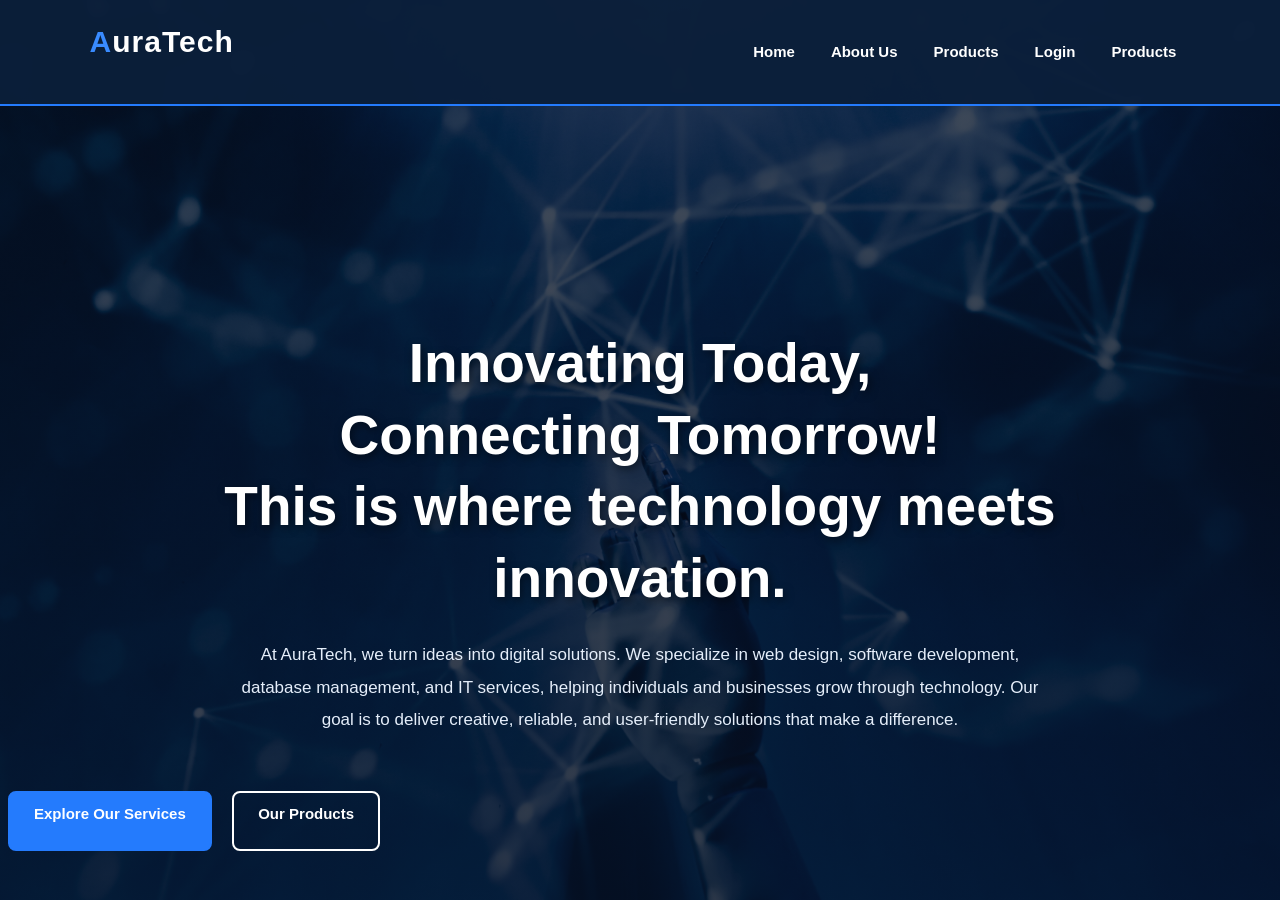
<file: index.html>
<!DOCTYPE html>
<html lang="en">
<head>
    <meta charset="UTF-8">
    <meta name="viewport" content="width=device-width, initial-scale=1.0">
    <title>AuraTech</title>
    <link rel="stylesheet" href="static/css/style.css">


</head>

<body>

    <!-- Header -->
      <!-- Strat of navigation -->
        <header>

            <nav class="navbar">

                <h2 class="logo">AuraTech</h2>

                <ul class="nav-links">
                    <li><a href="index.html">Home</a></li>
                    <li><a href="about.html">About Us</a></li>
                    <li><a href="contact.html">Products</a></li>
                    <li><a href="login.html">Login</a></li>
                    <li><a href="signup.html">Products</a></li>
                    
                </ul>

            </nav>

        </header>
    
    <!-- End of navigation -->

    <br><br><br><br>

   <!-- Home Section -->
    <div class="home">
        <h1>Innovating Today, <br> Connecting Tomorrow! <br>This is where technology meets innovation.</h1>


        <h4><p>At AuraTech, we turn ideas into digital solutions. We specialize in web design, software development, database management, and IT services, helping individuals and businesses grow through technology. Our goal is to deliver creative, reliable, and user-friendly solutions that make a difference.</p></h4>
    </div>
        
    <button>
        <p>
             <a href="service.html">Explore Our Services</a>
        </p>
    </button>

    <button>
        <p>
             <a href="products.html">Our Products</a>
        </p>
    </button>

    </div>



</body>
</html>

</body>
</html>
</file>
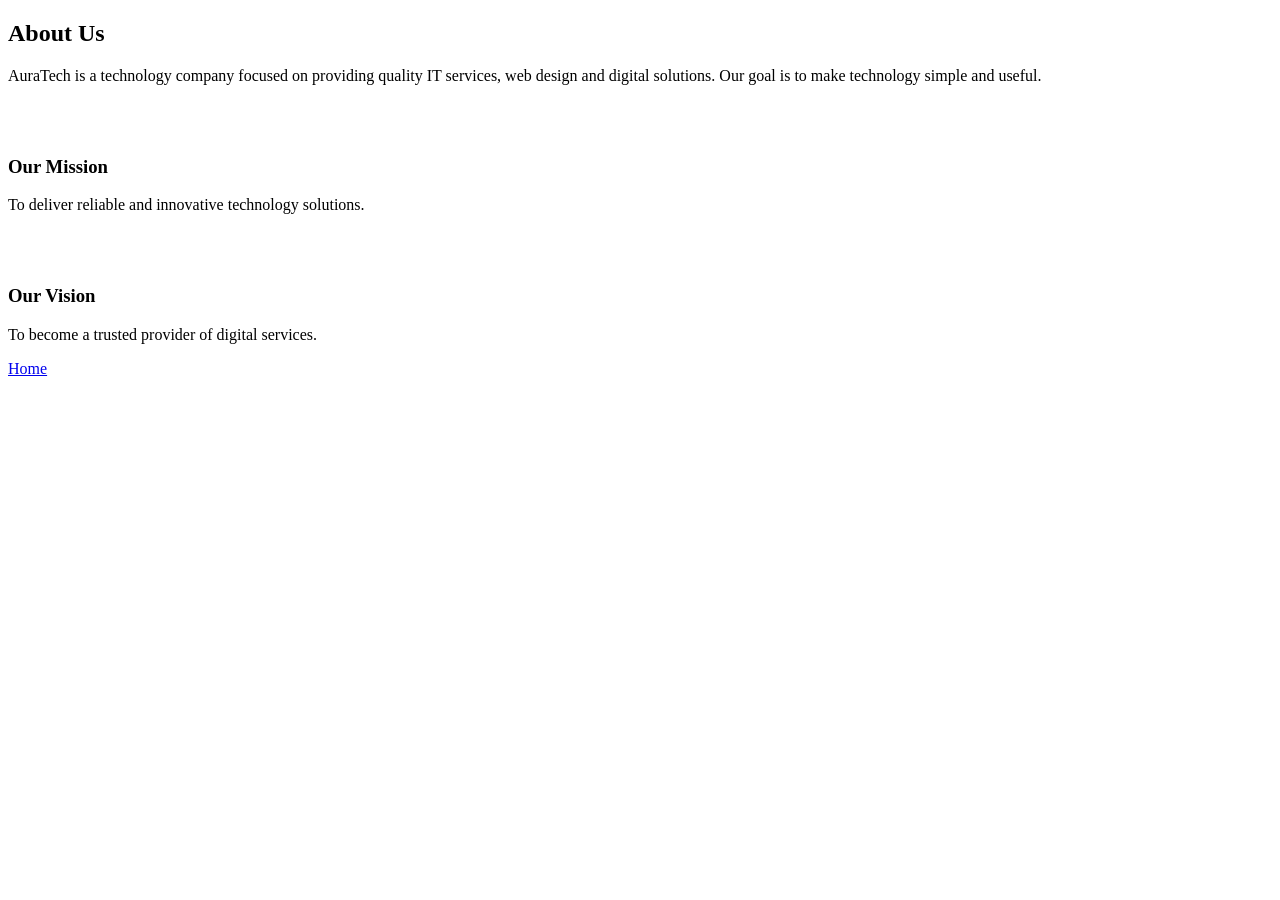
<file: about.html>
<!DOCTYPE html>
<html lang="en">
<head>
    <meta charset="UTF-8">
    <meta name="viewport" content="width=device-width, initial-scale=1.0">
    <title>About</title>
</head>
<body>
    <!-- About Us Section -->
    <div id="about">
        <h2>About Us</h2>
        <p>
            AuraTech is a technology company focused on providing
            quality IT services, web design and digital solutions.
            Our goal is to make technology simple and useful.
        </p>

        <br><br>

        <h3>Our Mission</h3>
        <p>To deliver reliable and innovative technology solutions.</p>

        <br><br>

        <h3>Our Vision</h3>
        <p>To become a trusted provider of digital services.</p>
    </div>

    <a href="index.html">Home</a>

</body>
</html>
</file>
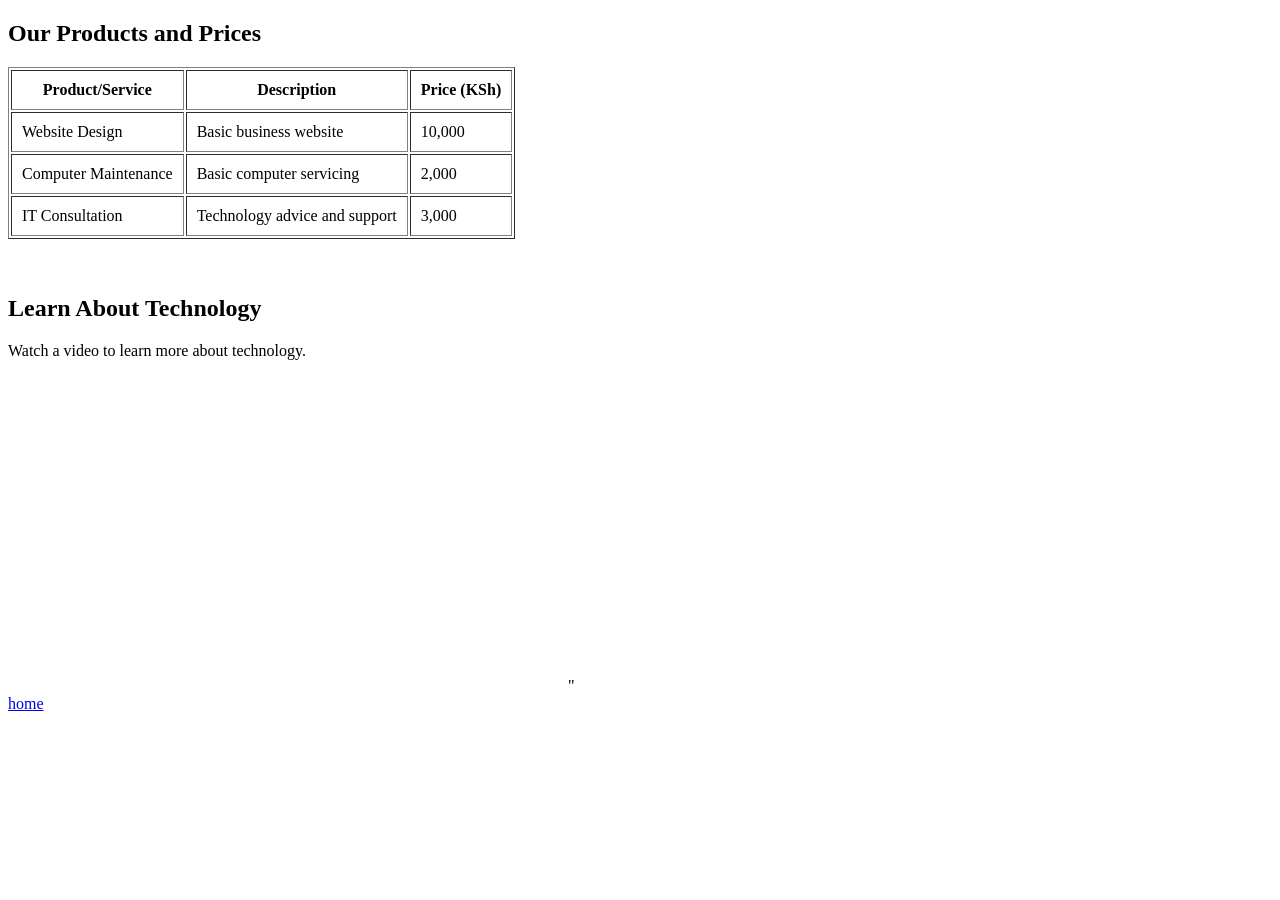
<file: contact.html>
<!DOCTYPE html>
<html lang="en">
<head>
    <meta charset="UTF-8">
    <meta name="viewport" content="width=device-width, initial-scale=1.0">
    <title>Document</title>
</head>
<body>
    <!-- Products Section -->
    <div id="products">
        <h2>Our Products and Prices</h2>

        <table border="1" cellpadding="10">
            <tr>
                <th>Product/Service</th>
                <th>Description</th>
                <th>Price (KSh)</th>
            </tr>

            <tr>
                <td>Website Design</td>
                <td>Basic business website</td>
                <td>10,000</td>
            </tr>

            <tr>
                <td>Computer Maintenance</td>
                <td>Basic computer servicing</td>
                <td>2,000</td>
            </tr>

            <tr>
                <td>IT Consultation</td>
                <td>Technology advice and support</td>
                <td>3,000</td>
            </tr>
        </table>
    </div>

    <br><br>

    <!-- Video Section -->
    <div id="video">
        <h2>Learn About Technology</h2>
        <p>Watch a video to learn more about technology.</p>

        <iframe width="560" height="315" src="https://www.youtube.com/embed/IzVSHQDGGUY?si=TALrf-hJe_-Qr-jE" title="YouTube video player" frameborder="0" allow="accelerometer; autoplay; clipboard-write; encrypted-media; gyroscope; picture-in-picture; web-share" referrerpolicy="strict-origin-when-cross-origin" allowfullscreen></iframe>"

    </div>

    <a href="index.html">home</a>

</body>
</html>
</file>
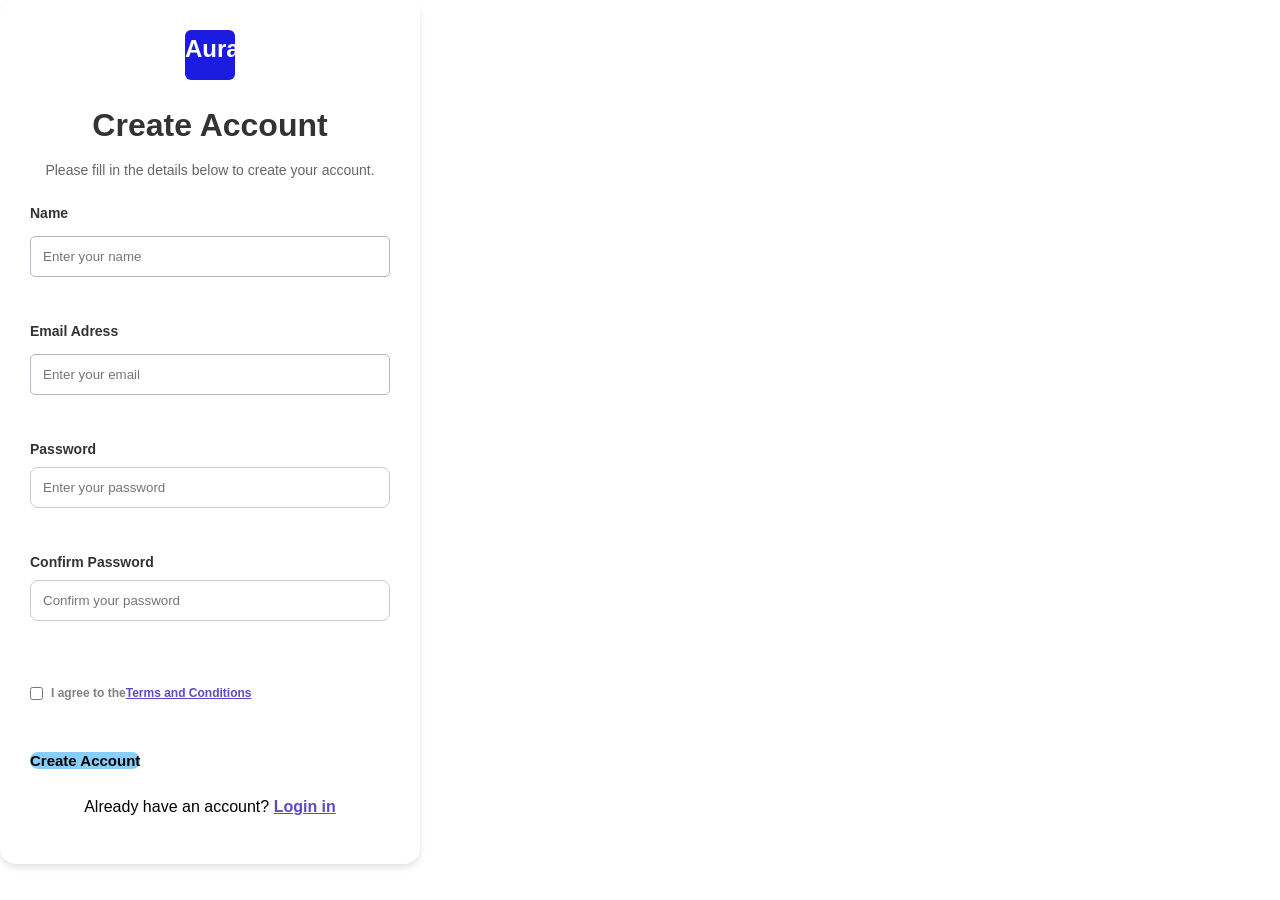
<file: login.html>
<!DOCTYPE html>
<html lang="en">
<head>
    <meta charset="UTF-8">
    <meta name="viewport" content="width=device-width, initial-scale=1.0">
    <title>Create Account</title>
    <link rel="stylesheet" href="static/css/style.css">
</head>
<body>
   <div class="container">
        <div class="logo2">AuraTech</div>
        <h1>Create Account</h1>
        <p class="subtitle">Please fill in the details below to create your account.</p>
            <form action="">
                <div class="input-group">
                    <label for="fname">Name</label>
                    <input type="text" id="fname" name="fname" placeholder="Enter your name" required>
                </div><br>

                <div class="input-group">
                    <label for="email">Email Adress</label>
                    <input type="email" id="email" name="email" placeholder="Enter your email" required>
                </div><br>

                <div class="input-group">
                    <label for="password">Password</label>
                    <input type="password" id="password" name="password" placeholder="Enter your password" required>
                </div><br>

                <div class="input-group">
                    <label for="confirm-password">Confirm Password</label>
                    <input type="password" id="confirm-password" name="confirm-password" placeholder="Confirm your password" required>
                </div><br>

                <div class="terms">
                    <input type="checkbox" id="terms" name="terms" required>
                    <label for="terms">I agree to the<a href="#">Terms and Conditions</a></label>
                </div><br>

                <button type="submit">Create Account</button><br>

                <p class="login">Already have an account? <a href="signup.html">Login in</a></p>

        </div>

            </form>
   </div>
</body>
</html>
</file>
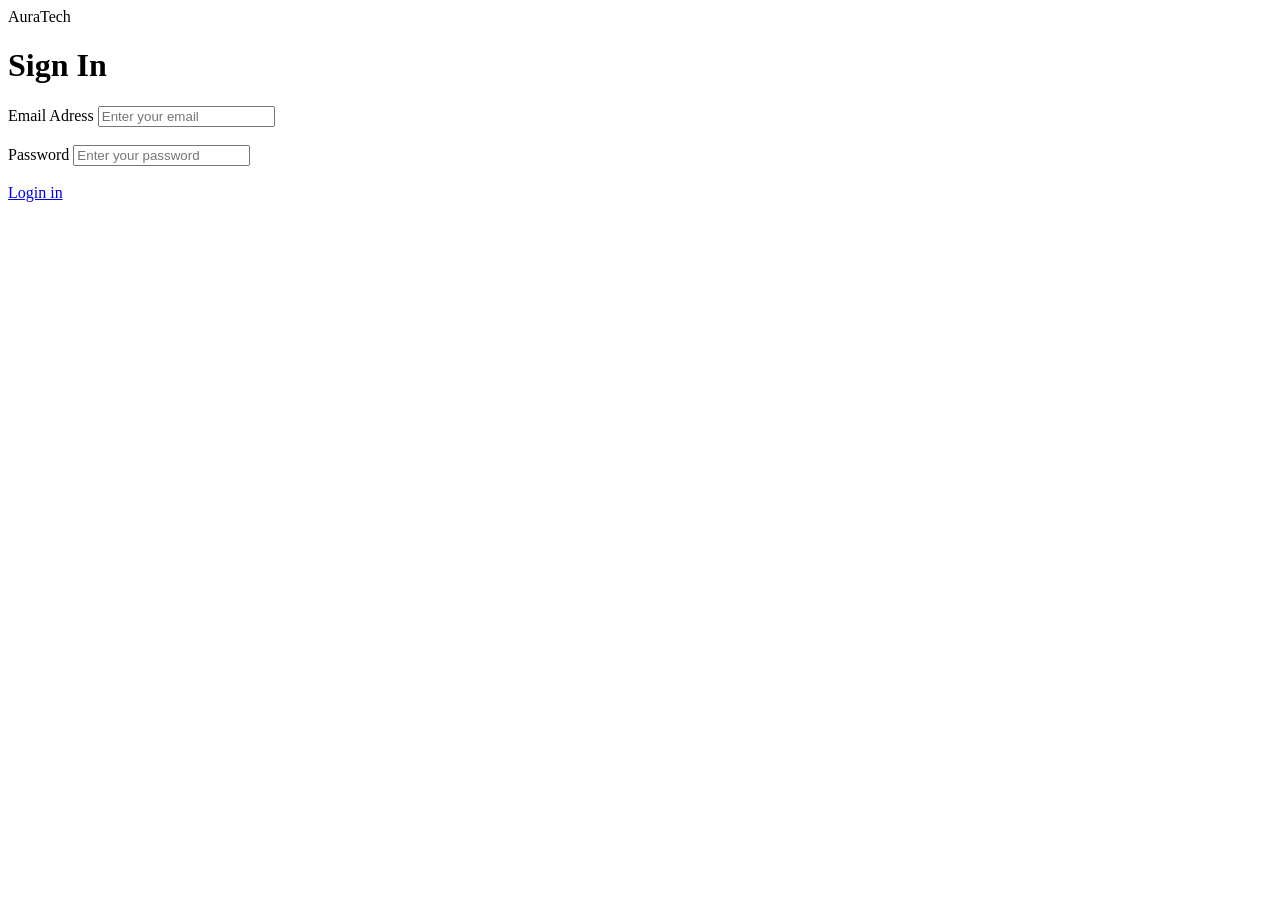
<file: signup.html>
<!DOCTYPE html>
<html lang="en">
<head>
    <meta charset="UTF-8">
    <meta name="viewport" content="width=device-width, initial-scale=1.0">
    <title>Login</title>
</head>
<body>
    <div class="container">
        <div class="logo">AuraTech</div>
        <h1>Sign In</h1>

            <div class="input-group">
                <label for="email">Email Adress</label>
                <input type="email" id="email" name="email" placeholder="Enter your email" required>
            </div><br>

             <div class="input-group">
                <label for="password">Password</label>
                <input type="password" id="password" name="password" placeholder="Enter your password" required>
            </div><br>

            <a href="index.html">Login in</a>
    </div>
    </div>    
</body>
</html>
</file>
<file: static/css/style.css>
/*GENERAL STYLING*/

* {
    margin: 0;
    padding: 0;
    box-sizing: border-box;
}

html {
    scroll-behavior: smooth;
}

body {
    font-family: Arial, Helvetica, sans-serif;
    background-color: white;
    color: black;
    line-height: 1.6;
}


/*NAVIGATION BAR*/

header {
    width: 100%;
    background-color: rgba(11, 31, 58, 0.96);
    color: white;
    padding: 18px 7%;
    border-bottom: 2px solid #247BFD;
}

.navbar {
    display: flex;
    justify-content: space-between;
    align-items: center;
    flex-wrap: wrap;
    gap: 15px;
}

.logo {
    color: white;
    font-size: 30px;
    font-weight: bold;
    letter-spacing: 1px;
}

.logo::first-letter {
    color: #398BFF;
}

.nav-links {
    list-style-type: none;
    margin: 0;
    padding: 0;
    display: flex;
    align-items: center;
    gap: 8px;
    background-color: transparent;
    overflow: visible;
}

.nav-links li {
    float: none;
}

.nav-links li a {
    display: block;
    color: white;
    text-align: center;
    padding: 10px 14px;
    text-decoration: none;
    font-size: 15px;
    font-weight: bold;
    border-radius: 6px;
    transition: 0.3s ease;
}

.nav-links li a:hover {
    background-color: #247BFD;
    color: white;
}


/*HOMEPAGE BACKGRO*/

body:has(.home) {
    min-height: 100vh;
    background-image:
        linear-gradient(
            rgba(5, 15, 35, 0.70),
            rgba(5, 15, 35, 0.80)
        ),
        url("../images/home.jpg");
    background-size: cover;
    background-repeat: no-repeat;
    background-position: center;
    background-attachment: fixed;
    color: white;
}


/*HOMEPAGE CONTENT*/

.home {
    max-width: 1000px;
    margin: 100px auto 20px;
    padding: 20px 30px;
    text-align: center;
}

.home h1 {
    color: white;
    font-size: clamp(32px, 5vw, 55px);
    line-height: 1.3;
    margin-bottom: 25px;
    text-shadow: 2px 3px 8px rgba(0, 0, 0, 0.5);
}

.home h4 {
    max-width: 800px;
    margin: 0 auto;
    color: #E5EEFA;
    font-size: 17px;
    font-weight: normal;
    line-height: 1.9;
}

.home p {
    margin-bottom: 0;
}


/*HOMEPAGE BUTTONS*/

body:has(.home) > button {
    display: inline-block;
    background-color: #247BFD;
    border: 2px solid #247BFD;
    border-radius: 8px;
    padding: 12px 24px;
    margin: 15px 8px;
    cursor: pointer;
    font-size: 15px;
    font-weight: bold;
    transition: 0.3s ease;
}

body:has(.home) > button a {
    color: white;
    text-decoration: none;
    font-weight: bold;
}

body:has(.home) > button:hover {
    background-color: transparent;
    border-color: white;
    transform: translateY(-3px);
    box-shadow: 0 5px 15px rgba(0, 0, 0, 0.3);
}

body:has(.home) > button:nth-of-type(2) {
    background-color: transparent;
    border-color: white;
}

body:has(.home) > button:nth-of-type(2):hover {
    background-color: #247BFD;
    border-color: #247BFD;
}


/* LOGIN AND SIGNUP CONTAINER*/

.container {
    background-color: #fff;
    padding: 30px;
    border-radius: 16px;
    box-shadow: 0 4px 6px rgba(0, 0, 0, 0.1);
    width: 100%;
    max-width: 420px;
}

.logo2 {
    display: block;
    margin: 0 auto 20px;
    width: 50px;
    height: 50px;
    place-items: center;
    background: rgb(28, 28, 225);
    border-radius: 12%;
    color: white;
    font-size: 24px;
    font-weight: bold;
}

.subtitle,
.login {
    text-align: center;
}

.container h1 {
    color: #333;
    margin: 8px;
    text-align: center;
}

.subtitle {
    color: #666;
    font-size: 14px;
}

.input-group {
    margin-bottom: 17px;
}

.input-group label {
    display: block;
    margin-bottom: 7px;
    color: #333;
    font-size: 14px;
    font-weight: bold;
}

.input-group input {
    width: 100%;
    padding: 12px;
    border: 1px solid #ccc;
    border-radius: 8px;
    outline: none;
    transition: 0.3s;
}

.input-group input:focus {
    border-color: #007BFF;
    box-shadow: 0 0 0 3px rgba(0, 123, 255, 0.5);
}

.terms {
    display: flex;
    gap: 8px;
    color: gray;
    margin: 20px 0;
    font-size: 12px;
}

.login {
    margin-top: 20px;
}

.container a {
    color: #5e49c9;
    text-decoration: underline;
    font-weight: bold;
}


/*GENERAL BUTTONS FOR OTHER PAGES */

button {
    background-color: lightskyblue;
    text-align: center;
    color: black;
    border: 0;
    border-radius: 8px;
    cursor: pointer;
    font-size: 15px;
    font-weight: bold;
    transition: 0.3s;
}

button:hover {
    background-color: #443da7;
    transform: translateY(-2px);
}


/*GENERAL HEADER AND NAVIGATION FOR OTHER PAGES*/

header h1 {
    font-size: 32px;
    letter-spacing: 3px;
}

header p {
    color: #D6E4F0;
    margin: 5px 0 20px;
}

nav:not(.navbar) {
    background-color: #1565C0;
    padding: 15px;
    margin-top: 10px;
}

nav:not(.navbar) a {
    color: white;
    text-decoration: none;
    margin: 0 15px;
    font-weight: bold;
}

nav:not(.navbar) a:hover {
    color: #BBD9FF;
    text-decoration: underline;
}

div[id] {
    padding: 45px 8%;
    scroll-margin-top: 15px;
}

h2 {
    color: #1565C0;
    margin-bottom: 20px;
    font-size: 28px;
}

h3 {
    color: #0B1F3A;
    margin: 15px 0 10px;
}

p {
    margin-bottom: 15px;
}



#home {
    text-align: center;
    background-color: #F1F6FC;
    padding: 70px 8%;
}

#home h2 {
    font-size: 38px;
    color: #0B1F3A;
}

#home img {
    max-width: 100%;
    height: auto;
    margin: 25px 0;
    border-radius: 10px;
}

#home a {
    display: inline-block;
    background-color: #1565C0;
    color: white;
    padding: 12px 25px;
    text-decoration: none;
    border-radius: 5px;
    font-weight: bold;
}

#home a:hover {
    background-color: #0B1F3A;
}



#about {
    background-color: white;
}




#services {
    background-color: #F1F6FC;
}

#services div {
    background-color: white;
    border: 1px solid #D6E4F0;
    padding: 20px;
    margin: 20px 0;
    border-radius: 8px;
}

#services img {
    max-width: 100%;
    height: auto;
    border-radius: 5px;
}


#products {
    background-color: white;
}

table {
    width: 100%;
    border-collapse: collapse;
    margin-top: 20px;
}

th {
    background-color: #1565C0;
    color: white;
}

th,
td {
    border: 1px solid #B8C7D9;
    padding: 15px;
    text-align: left;
}

tr:nth-child(even) {
    background-color: #F1F6FC;
}



#video {
    background-color: #F1F6FC;
}

iframe {
    max-width: 100%;
    border: none;
    border-radius: 8px;
}


#contact {
    background-color: white;
}

form {
    max-width: 600px;
    margin-top: 20px;
}

label {
    font-weight: bold;
}

input[type="text"],
input[type="email"],
select,
textarea {
    width: 100%;
    padding: 12px;
    margin-top: 5px;
    border: 1px solid #AABBD0;
    border-radius: 5px;
    font-family: Arial, Helvetica, sans-serif;
}

input:focus,
select:focus,
textarea:focus {
    outline: 2px solid #1565C0;
    border-color: #1565C0;
}

input[type="submit"],
input[type="reset"] {
    background-color: #1565C0;
    color: white;
    padding: 12px 20px;
    border: none;
    border-radius: 5px;
    cursor: pointer;
    margin-right: 8px;
}

input[type="submit"]:hover,
input[type="reset"]:hover {
    background-color: #0B1F3A;
}


/*FOOTER*/

footer {
    background-color: #0B1F3A;
    color: white;
    text-align: center;
    padding: 30px 20px;
}

footer h3 {
    color: white;
}

footer a {
    color: #BBD9FF;
    text-decoration: none;
}

footer a:hover {
    text-decoration: underline;
}


/* MOBILE RESPONSIVENESS*/

@media (max-width: 768px) {

    .navbar {
        flex-direction: column;
        justify-content: center;
    }

    .nav-links {
        justify-content: center;
        flex-wrap: wrap;
    }

    .home {
        margin-top: 65px;
        padding: 20px 15px;
    }

    .home h1 {
        font-size: 32px;
    }

    .home h4 {
        font-size: 15px;
    }

    nav:not(.navbar) a {
        display: inline-block;
        margin: 5px 8px;
    }

    #home h2 {
        font-size: 28px;
    }

    div[id] {
        padding: 30px 5%;
    }

    th,
    td {
        padding: 8px;
        font-size: 14px;
    }

    iframe {
        width: 100%;
    }
}


@media (max-width: 480px) {

    .container {
        padding: 24px 18px;
    }

    .logo {
        font-size: 26px;
    }

    .nav-links {
        gap: 2px;
    }

    .nav-links li a {
        padding: 7px;
        font-size: 12px;
    }

    .home h1 {
        font-size: 27px;
    }

    body:has(.home) > button {
        padding: 10px 15px;
        font-size: 14px;
    }
}
</file>
